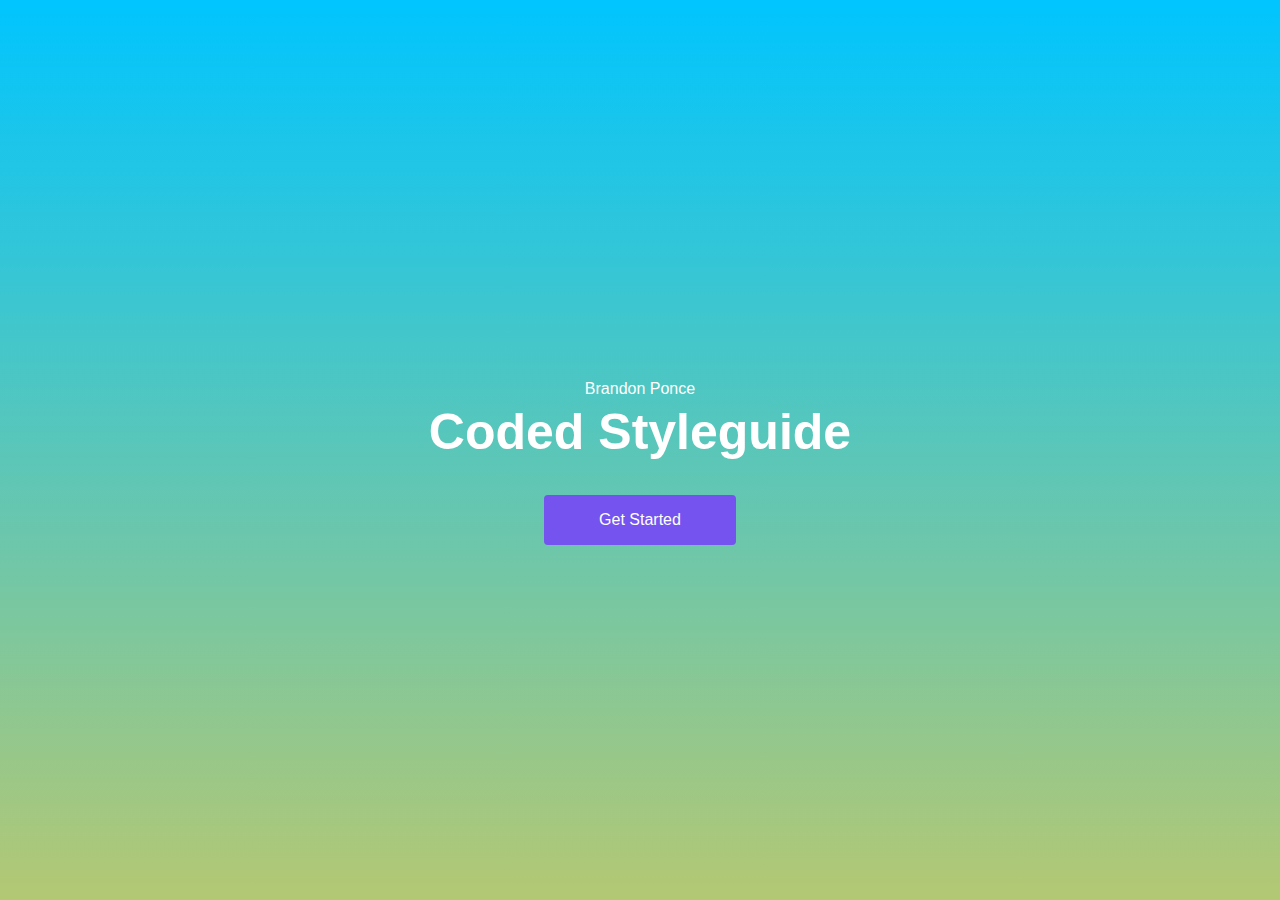
<file: index.html>
<!DOCTYPE html>
<html lang="en">
<head>

  <!-- Basic Page Needs
  –––––––––––––––––––––––––––––––––––––––––––––––––– -->
  <meta charset="utf-8">
  <title>Brandon Ponce - Home</title>

  <!-- Mobile Specific Metas
  –––––––––––––––––––––––––––––––––––––––––––––––––– -->
  <meta name="viewport" content="width=device-width, initial-scale=1">

  <!-- CSS
  –––––––––––––––––––––––––––––––––––––––––––––––––– -->
  <link rel="stylesheet" href="css/normalize.css">
  <link rel="stylesheet" href="css/style.css">

</head>
<body class="home">

  <!-- Primary Page Layout
  –––––––––––––––––––––––––––––––––––––––––––––––––– -->
  <div class="container">
  	<div class="row">
	  	<p>Brandon Ponce</p>
	    <h1>Coded Styleguide</h1>
	    <a class="button" href="layouts.html">Get Started</a>
  	</div>
  </div>

	<!-- End Document
  –––––––––––––––––––––––––––––––––––––––––––––––––– -->
  
  <script src="./script.js"></script>
  
</body>
</html>

<script src="./script.js"></script>

<body>
</html>
</file>
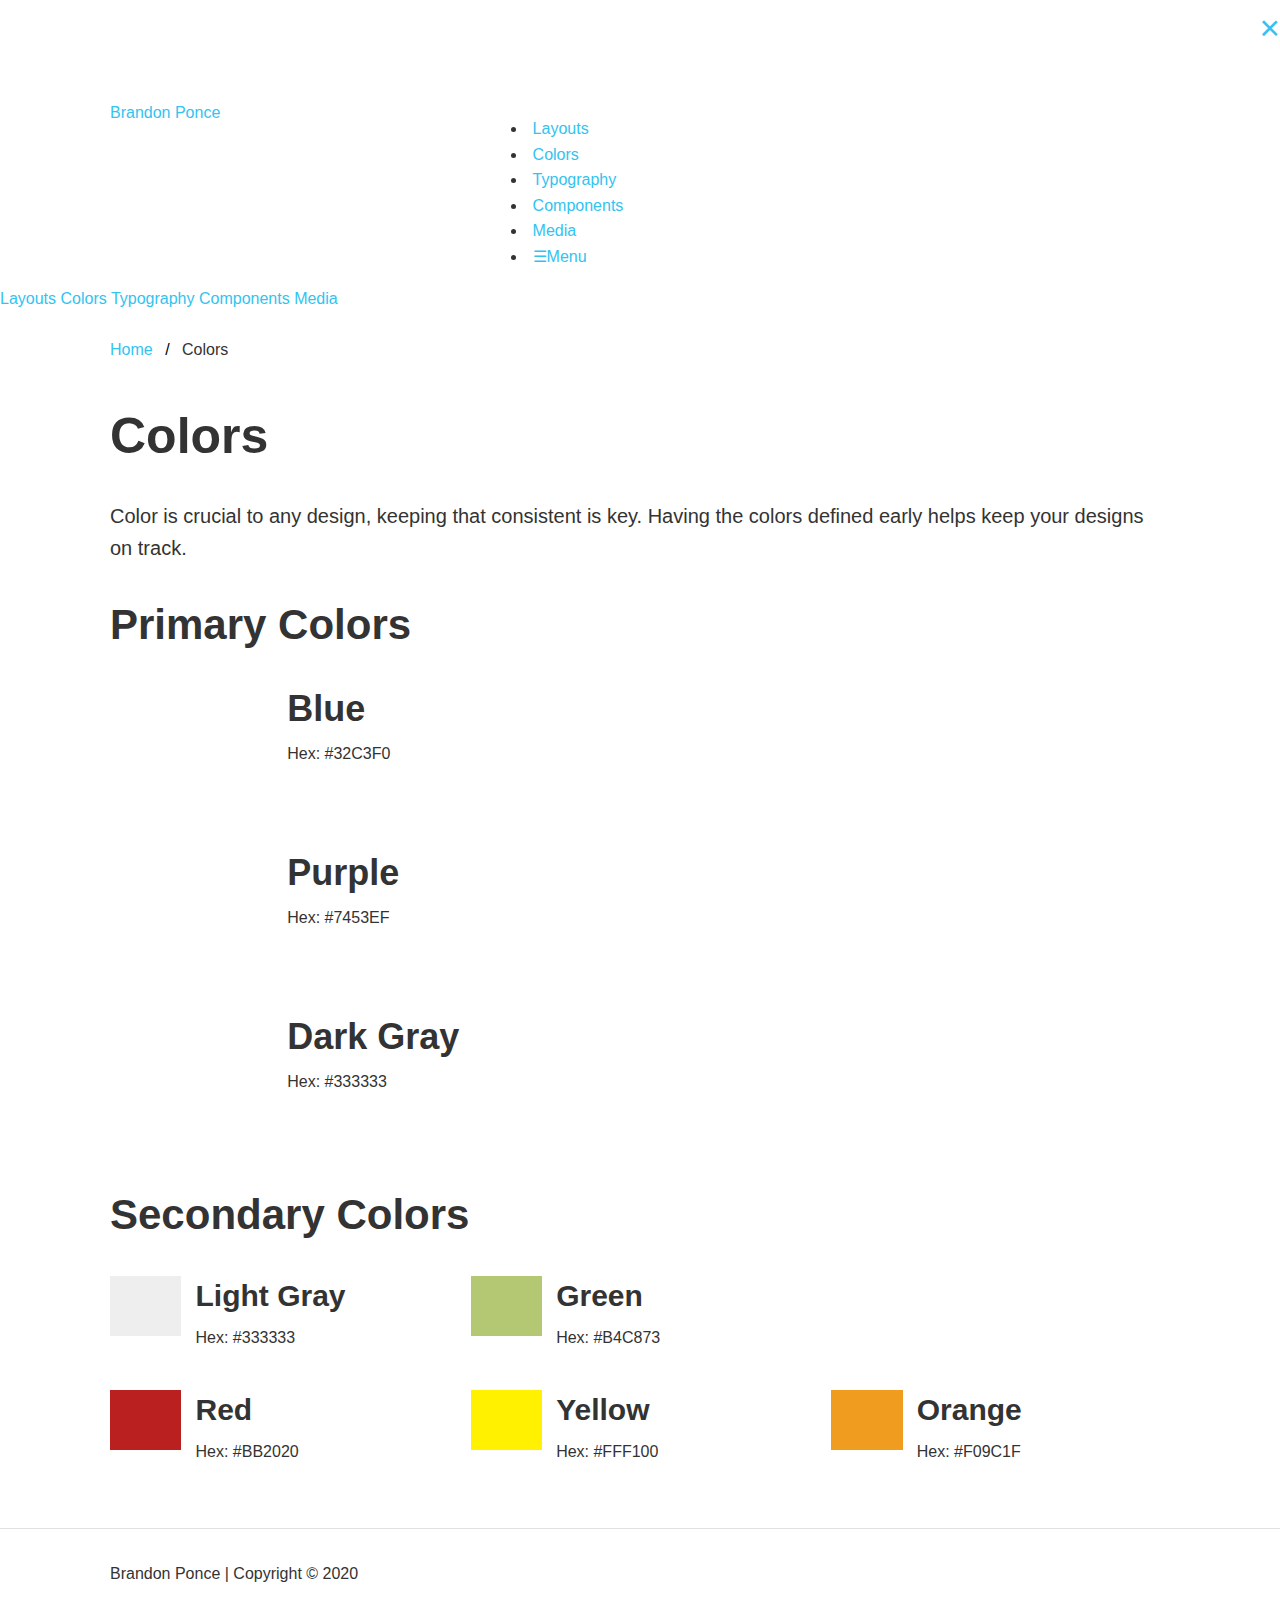
<file: colors.html>
<!DOCTYPE html>
<html lang="en">
<head>

        <!-- Basic Page Needs -------------------------------------------------->
        <meta charset="utf-8">
        <title>Brandon Ponce - Colors</title>

        <!-- Mobile Specific Metas -------------------------------------------------->
        <meta name="viewport" content="width=device-width, initial-scale=1">

        <!-- CSS -------------------------------------------------->
        <link rel="stylesheet" href="css/normalize.css">
        <link rel="stylesheet" href="css/style.css">

    </head>
        
        <body class="colors">

            <nav>
                <div class="container">
                    <div class="logo four columns">
                        <a href="/">Brandon Ponce</a>
                    </div>
                <div class="topnav eight columns">
                    <ul>
                        <li><a href="layouts.html">Layouts</a></li>
                        <li><a href="colors.html" class="active">Colors</a></li>
                        <li><a href="typography.html">Typography</a></li>
                        <li><a href="components.html">Components</a></li>
                        <li><a href="media.html">Media</a></li>
                        <li class="mobile"><a><span style="cursor:pointer" onclick="openNav()">&#9776;Menu</span></a></li>
                    </ul>
                </div>
            </div>
        </nav>

        <div id="slidenav" class="slidenav">
            <a href="javascript:void(0)" class="closebtn" onclick="closeNav()">&times;</a>
            <a href="layouts.html">Layouts</a>
                <a href="colors.html">Colors</a>
                <a href="typography.html">Typography</a>
                <a href="components.html">Components</a>
                <a href="media.html">Media</a>
        </div>

        <!-- Primary Page Layout -------------------------------------------------->
        <div class="container">

            <ul class="breadcrumb">
                <li><a href="/">Home</a></li>
                <li>Colors</li>
            </ul>

            <h1>Colors</h1>
            <p class="lead">Color is crucial to any design, keeping that consistent is key. Having the colors defined early helps keep your designs on track.</p>

            <h2>Primary Colors</h2>
            <div class="row primary">
                <div class="two columns">
                    <div class="color primary-1">
                </div>
            </div>
            <div class="ten columns">
                <h3>Blue</h3>
                <p>Hex: #32C3F0</p>
            </div>
        </div>

        <div class="row primary">
            <div class="two columns">
                <div class="color primary-2">
            </div>
        </div>
        <div class="ten columns">
            <h3>Purple</h3>
            <p>Hex: #7453EF</p>
        </div>
    </div>

    <div class="row primary">
        <div class="two columns">
            <div class="color primary-3">
            </div>
        </div>
        <div class="ten columns">
            <h3>Dark Gray</h3>
            <p>Hex: #333333</p>
        </div>
    </div>

    <h2>Secondary Colors</h2>
    <div class="row">
        <div class="four columns">
            <div class="three columns">
                <div class="color secondary-1"></div>
            </div>
            <div class="eight columns">
                <h4>Light Gray</h4>
                <p>Hex: #333333</p>
            </div>
        </div>

        <div class="four columns">
            <div class="three columns">
                <div class="color secondary-3"></div>
            </div>
            <div class="eight columns">
                <h4>Green</h4>
                <p>Hex: #B4C873</p>
            </div>
        </div>
    </div>

            <div class="row">
                <div class="four columns">
                    <div class="three columns">
                        <div class="color secondary-4"></div>
                    </div>
                    <div class="eight columns">
                        <h4>Red</h4>
                        <p>Hex: #BB2020</p>
                    </div>
                </div>
            
                <div class="four columns">
                    <div class="three columns">
                        <div class="color secondary-5"></div>
                    </div>
                    <div class="eight columns">
                        <h4>Yellow</h4>
                        <p>Hex: #FFF100</p>
                    </div>
                </div>

                <div class="four columns">
                    <div class="three columns">
                        <div class="color secondary-6"></div>
                    </div>
                    <div class="eight columns">
                        <h4>Orange</h4>
                        <p>Hex: #F09C1F</p>
                    </div>
                </div>
            </div>
        </div>

        <footer>
            <div class="container">
                <p>Brandon Ponce     |     Copyright © 2020</p>
            </div>
        </footer>

        <!-- End Document -------------------------------------------------->
        
        <script src="./script.js"></script>

        </body>
        </html>
</file>
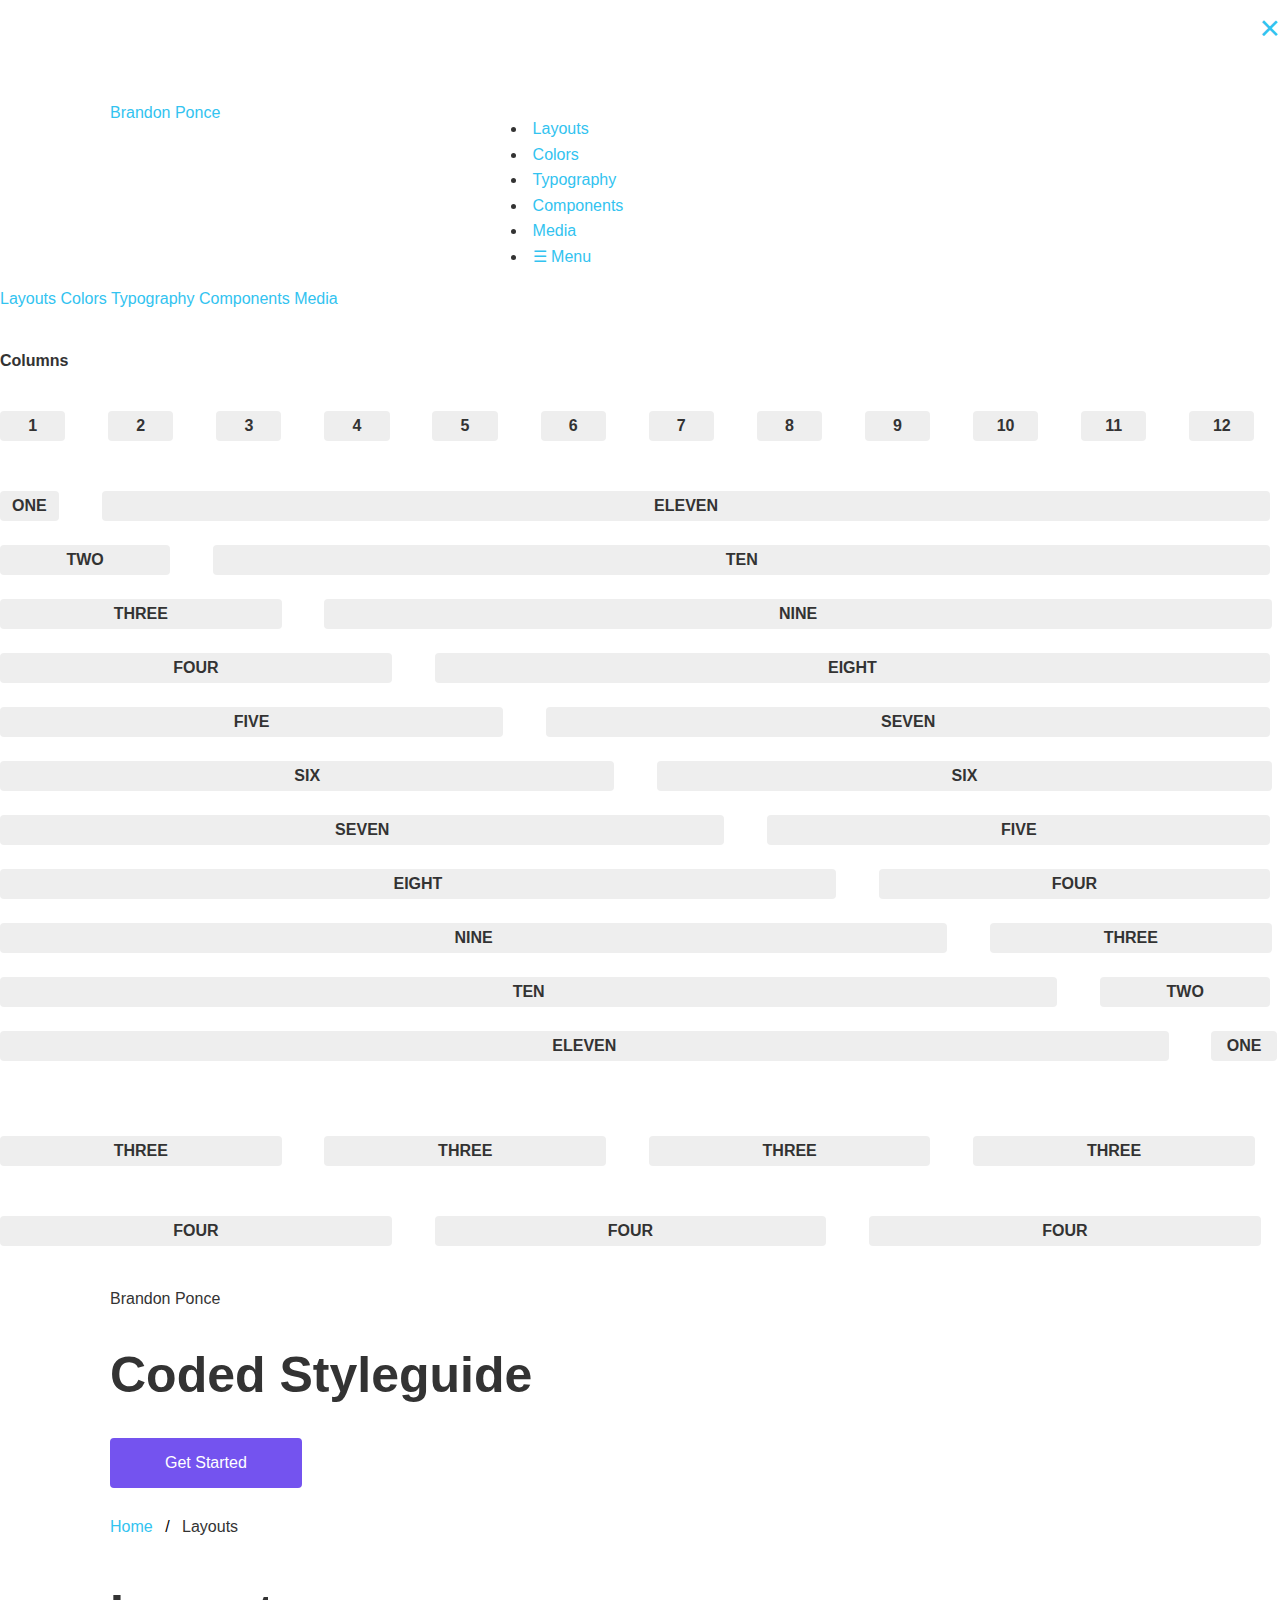
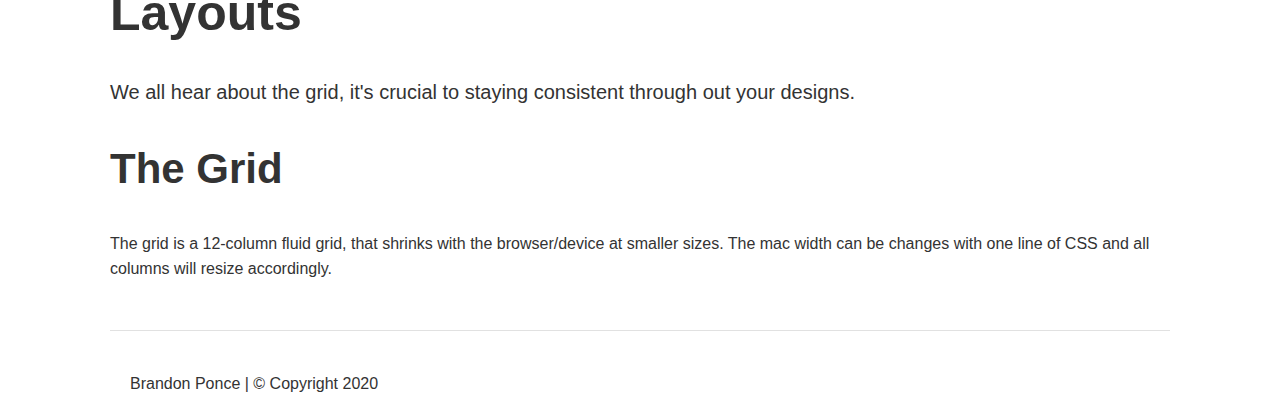
<file: layouts.html>
<!DOCTYPE html>
<html lang="en">
<head>

  <!-- Basic Page Needs
  –––––––––––––––––––––––––––––––––––––––––––––––––– -->
  <meta charset="utf-8">
  <title>Brandon Ponce - Layouts</title>

  <!-- Mobile Specific Metas
  –––––––––––––––––––––––––––––––––––––––––––––––––– -->
  <meta name="viewport" content="width=device-width, initial-scale=1">

  <!-- CSS
  –––––––––––––––––––––––––––––––––––––––––––––––––– -->
  <link rel="stylesheet" href="css/normalize.css">
  <link rel="stylesheet" href="css/style.css">

</head>
<body class="layouts">

    <nav>
        <div class="container">
            <div class="logo four columns">
                <a href="/">Brandon Ponce</a>
            </div> 
            <div class="topnav eight columns">
                <ul>
                    <li><a href="layouts.html" class="active">Layouts</a></li>
                    <li><a href="colors.html">Colors</a></li>
                    <li><a href="typography.html">Typography</a></li>
                    <li><a href="components.html">Components</a></li>
                    <li><a href="media.html">Media</a></li>
                    <li class="mobile"><a><span style="cursor:pointer" onclick="openNav()">&#9776; Menu</span></a></li>
                </ul>
            </div>
        </div>
    </nav>

    <div id="slidenav" class="slidenav">
        <a href="javascript:void(0)" class="closebtn" onclick="closeNav()">&times;</a>
        <a href="layouts.html">Layouts</a>
        <a href="colors.html">Colors</a>
        <a href="typography.html">Typography</a>
        <a href="components.html">Components</a>
        <a href="media.html">Media</a>
    </div>

  <!-- Primary Page Layout
  –––––––––––––––––––––––––––––––––––––––––––––––––– -->
   <div class="example-grid docs-example">
       <h6>Columns</h6>
    <div class="row">
        <div class="one columns">1</div>
        <div class="one columns">2</div>
        <div class="one columns">3</div>
        <div class="one columns">4</div>
        <div class="one columns">5</div>
        <div class="one columns">6</div>
        <div class="one columns">7</div>
        <div class="one columns">8</div>
        <div class="one columns">9</div>
        <div class="one columns">10</div>
        <div class="one columns">11</div>
        <div class="one columns">12</div>
    </div>
    <br>
    <div class="row">
        <div class="one column">One</div>
        <div class="eleven columns">Eleven</div>
    </div>
    <div class="row">
        <div class="two columns">Two</div>
        <div class="ten columns">Ten</div>
    </div>
    <div class="row">
        <div class="three columns">Three</div>
        <div class="nine columns">Nine</div>
    </div>
    <div class="row">
        <div class="four columns">Four</div>
        <div class="eight columns">Eight</div>
    </div>
    <div class="row">
        <div class="five columns">Five</div>
        <div class="seven columns">Seven</div>
    </div>
    <div class="row">
        <div class="six columns">Six</div>
        <div class="six columns">Six</div>
    </div>
    <div class="row">
        <div class="seven columns">Seven</div>
        <div class="five columns">Five</div>
    </div>
    <div class="row">
        <div class="eight columns">Eight</div>
        <div class="four columns">Four</div>
    </div>
    <div class="row">
        <div class="nine columns">Nine</div>
        <div class="three columns">Three</div>
    </div>
    <div class="row">
        <div class="ten columns">Ten</div>
        <div class="two columns">Two</div>
    </div>
    <div class="row">
        <div class="eleven columns">Eleven</div>
        <div class="one columns">One</div>
    </div>
    <br>
    <br>
    <div class="row">
        <div class="three columns">Three</div>
        <div class="three columns">Three</div>
        <div class="three columns">Three</div>
        <div class="three columns">Three</div>
    </div>
    <br>
    <div class="row">
        <div class="four columns">Four</div>
        <div class="four columns">Four</div>
        <div class="four columns">Four</div>
    </div>
   </div>
</div>

  <div class="container">
  	<div class="row">
	  	<p>Brandon Ponce</p>
	    <h1>Coded Styleguide</h1>
	    <a class="button" href="layouts.html">Get Started</a>
  	</div>
  </div>

  <div class="container">

    <ul class="breadcrumb">
        <li><a href="/">Home</a></li>
        <li>Layouts</li>
    </ul>

    <h1>Layouts</h1>
    <p class="lead">We all hear about the grid, it's crucial to staying consistent through out your designs.</p>

    <h2>The Grid</h2>
    <p>The grid is a 12-column fluid grid, that shrinks with the browser/device at smaller sizes. The mac width can be changes with one line of CSS and all columns will resize accordingly.</p>

    <footer>
        <div class="container">
            <p>Brandon Ponce   |  © Copyright 2020</p>
        </div>
    </footer>

	<!-- End Document
  –––––––––––––––––––––––––––––––––––––––––––––––––– -->
  
  <script src="./script.js"></script>
  
</body>
</html>

<script src="./script.js"></script>

<body>
</html>
</file>
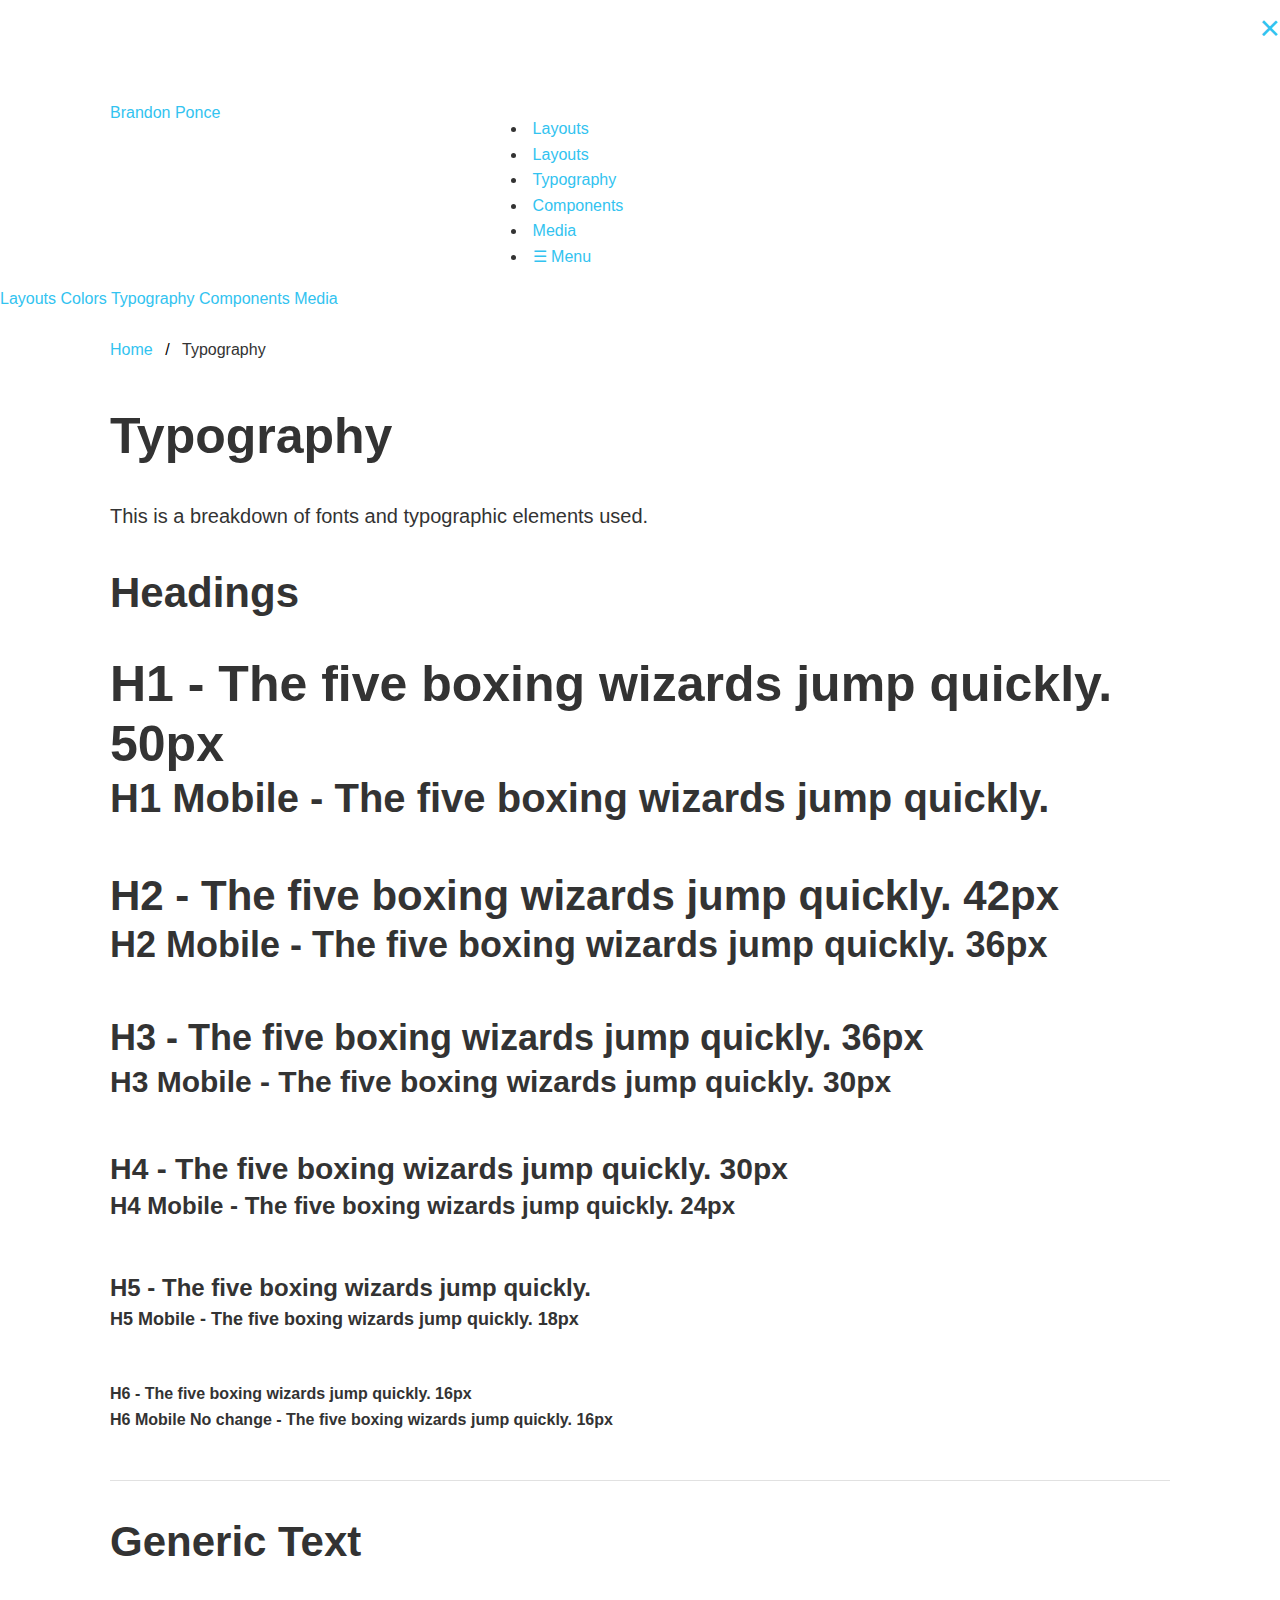
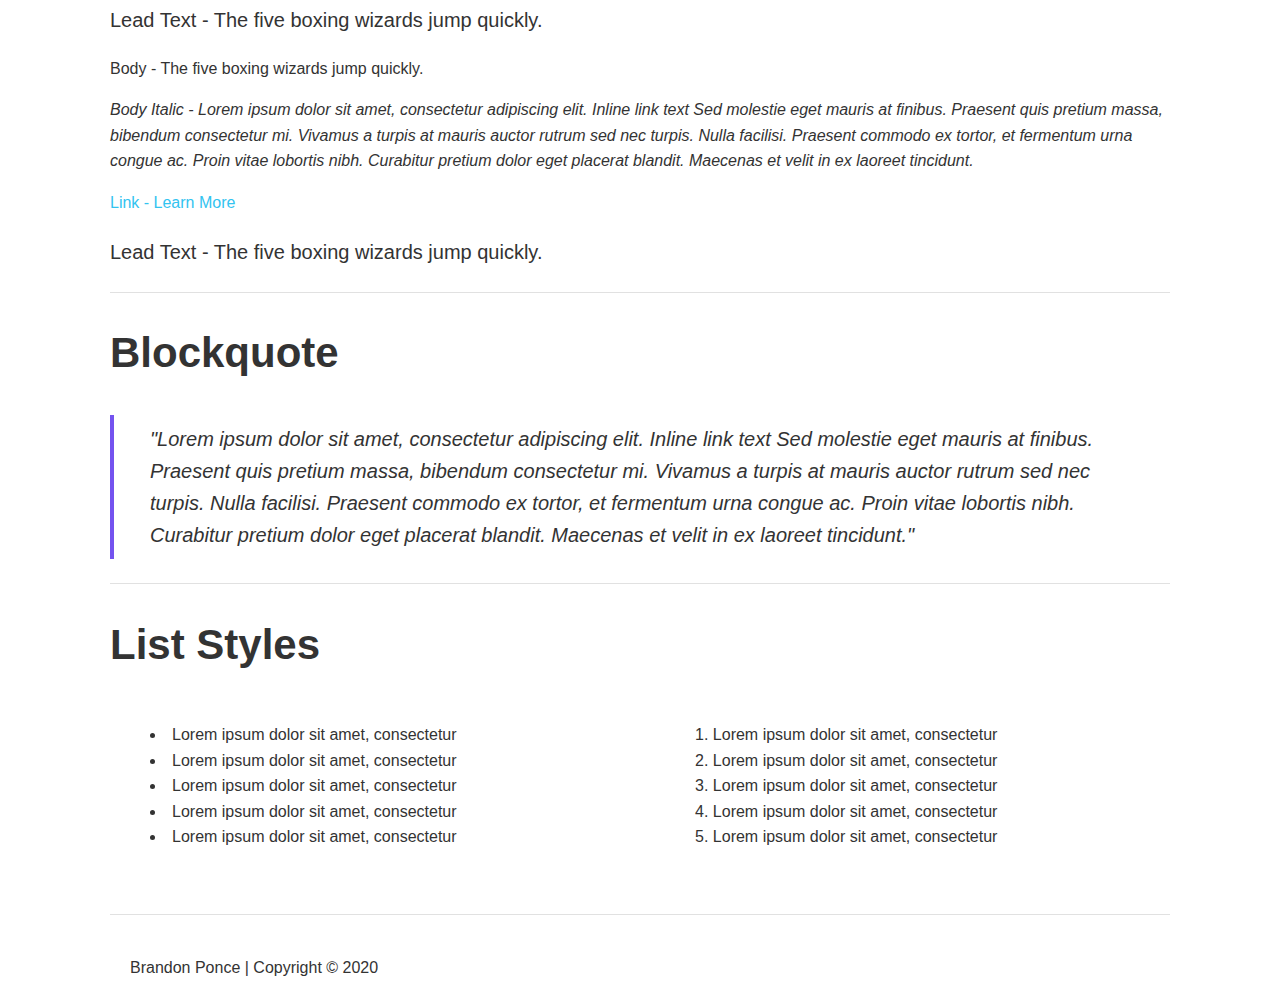
<file: typography.html>
<!DOCTYPE html>
<html lang="en">
<head>

<!-- Basic Page Needs -------------------------------------------------->

<meta charset="utf-8">
<title>Brandon Ponce - Typography</title>

<!-- Mobile Specific Metas -------------------------------------------------->
<meta name="viewport" content="width=device-width, initial-scale=1">

<!-- CSS -------------------------------------------------->
<link rel="stylesheet" href="css/normalize.css">
<link rel="stylesheet" href="css/style.css">

</head>

<body class="typography">

    <nav>
        <div class="container">
            <div class="logo four columns">
                <a href="/">Brandon Ponce</a>
            </div>
            <div class="topnav eight columns">
                <ul>
                    <li><a href="layouts.html">Layouts</a></li>
                    <li><a href="colors.html">Layouts</a></li>
                    <li><a href="typography.html" class="active">Typography</a></li>
                    <li><a href="components.html">Components</a></li>
                    <li><a href="media.html">Media</a></li>
                    <li class="mobile"><a><span style="cursor:pointer" onclick="openNav()">&#9776; Menu</span></a></li>
                </ul>
            </div>
        </div>
    </nav>

    <div id="slidenav" class="slidenav">
        <a href="javascript:void(0)" class="closebtn" onclick="closeNav()">&times;</a>
        <a href="layouts.html">Layouts</a>
            <a href="colors.html">Colors</a>
            <a href="typography.html">Typography</a>
            <a href="components.html">Components</a>
            <a href="media.html">Media</a>
    </div>

<!-- Primary Page Layout -------------------------------------------------->
<div class="container">
    <ul class="breadcrumb">
        <li><a href="/">Home</a></li>
        <li>Typography</li>
    </ul>

    <h1>Typography</h1>
    <p class="lead">This is a breakdown of fonts and typographic elements used.</p>

    <h2>Headings</h2>
    <div class="row">
        <h1>H1 - The five boxing wizards jump quickly. 50px</h1>
        <h1 class="mobile">H1 Mobile - The five boxing wizards jump quickly.</h1>
    </div>
    <div class="row">
        <h2>H2 - The five boxing wizards jump quickly. 42px</h2>
        <h2 class="mobile">H2 Mobile - The five boxing wizards jump quickly. 36px</h2>
    </div>
    <div class="row">
        <h3>H3 - The five boxing wizards jump quickly. 36px</h3>
        <h3 class="mobile"> H3 Mobile - The five boxing wizards jump quickly. 30px</h3>
    </div>
    <div class="row">
        <h4>H4 - The five boxing wizards jump quickly. 30px</h4>
        <h4 class="mobile">H4 Mobile - The five boxing wizards jump quickly. 24px</h4>
    </div>
    <div class="row">
        <h5>H5 - The five boxing wizards jump quickly.</h5>
        <h5 class="mobile">H5 Mobile - The five boxing wizards jump quickly. 18px</h5>
    </div>
    <div class="row">
        <h6>H6 - The five boxing wizards jump quickly. 16px</h6>
        <h6 class="mobile">H6 Mobile No change - The five boxing wizards jump quickly. 16px</h6>
    </div>

    <hr>

    <h2>Generic Text</h2>

    <p class="lead">Lead Text - The five boxing wizards jump quickly.</p>

    <p>Body - The five boxing wizards jump quickly.</p>

    <p class="italic">Body Italic - Lorem ipsum dolor sit amet, consectetur adipiscing elit. Inline link text Sed molestie eget mauris at finibus. Praesent quis pretium massa, bibendum consectetur mi. Vivamus a turpis at mauris auctor rutrum sed nec turpis. Nulla facilisi. Praesent commodo ex tortor, et fermentum urna congue ac. Proin vitae lobortis nibh. Curabitur pretium dolor eget placerat blandit. Maecenas et velit in ex laoreet tincidunt.</p>

    <a href="#">Link - Learn More</a>

    <p class="lead">Lead Text - The five boxing wizards jump quickly.</p>

    <hr>

    <h2>Blockquote</h2>

    <blockquote>
        "Lorem ipsum dolor sit amet, consectetur adipiscing elit. Inline link text Sed molestie eget mauris at finibus. Praesent quis pretium massa, bibendum consectetur mi. Vivamus a turpis at mauris auctor rutrum sed nec turpis. Nulla facilisi. Praesent commodo ex tortor, et fermentum urna congue ac. Proin vitae lobortis nibh. Curabitur pretium dolor eget placerat blandit. Maecenas et velit in ex laoreet tincidunt."
    </blockquote>

    <hr>

    <h2>List Styles</h2>

    <div class="row">
        <div class="row">
            <div class="six columns">
                <ul>
                    <li>Lorem ipsum dolor sit amet, consectetur</li>
                    <li>Lorem ipsum dolor sit amet, consectetur</li>
                    <li>Lorem ipsum dolor sit amet, consectetur</li>
                    <li>Lorem ipsum dolor sit amet, consectetur</li>
                    <li>Lorem ipsum dolor sit amet, consectetur</li>
                </ul>
            </div>
            <div class="six columns">
                <ol>
                    <li>Lorem ipsum dolor sit amet, consectetur</li>
                    <li>Lorem ipsum dolor sit amet, consectetur</li>
                    <li>Lorem ipsum dolor sit amet, consectetur</li>
                    <li>Lorem ipsum dolor sit amet, consectetur</li>
                    <li>Lorem ipsum dolor sit amet, consectetur</li>
                </ol>
            </div>
        </div>

    </div>

    <footer>
        <div class="container">
            <p>Brandon Ponce     |     Copyright © 2020</p>
        </div>
    </footer>

<!-- End Document -------------------------------------------------->
<script src="./script.js"></script>

</body>
</html>
</file>
<file: css/style.css>
/* Base Styles
-------------------------------------------------- */
body {
    font-size: 16px;
    line-height: 1.6;
    font-weight: 400;
    font-family: Helvetica, Arial, sans-serif;
    color: #333;
    margin-top: 100px;
}
img {
    max-width: 100%
}

/* Home Styles
-------------------------------------------------- */
.home {
    background: linear-gradient(180deg, #00C5FF 0%, #B4C873 100%) no-repeat;
    color: #FFF;
    height: 100vh;
    margin: 0;
}
.home .container {
    padding-top: 40vh;
    text-align: center;
}
.home p {
    margin-bottom: 0;
}
.home h1 {
    margin-top: 0;
}

/* Breadcrumbs
-------------------------------------------------- */
ul.breadcrumb {
    padding: 10px 16px 10px 0;
    list-style: none;
}
ul.breadcrumb li {
    display: inline;
}
ul.breadcrumb li+li:before {
    padding: 8px;
    color: black;
    content: "/\00a0";
}

/* Grid
-------------------------------------------------- */
.container {
    position: relative;
    max-width: 1060px;
    margin: 0 auto;
    padding: 0 20px;
}
.column,
.columns {
    display: inline-block;
    vertical-align: top;
    margin-left: 3%;
}
.column:first-child,
.columns:first-child {
    margin-left: 0;
}
.one.column {
    width: 4.6%;
}
.one.columns {
    width: 5.1%
}
.two.columns {
    width: 13.3%;
}
.three.columns {
    width: 22%;
}
.four.columns {
    width: 30.6%;
}
.five.columns {
    width: 39.3%;
}
.six.columns {
    width: 48%;
}
.seven.columns {
    width: 56.6%;
}
.eight.columns {
    width: 65.3%;
}
.nine.columns {
    width: 74.0%;
}
.ten.columns {
    width: 82.6%;
}
.eleven.columns {
    width: 91.3%;
}
.twelve.columns {
    width: 100%;
    margin-left: 0;
}

@media (max-width: 550px) {
    .one.column,
    .one.columns,
    .two.columns,
    .three.columns,
    .four.columns,
    .five.columns,
    .six.columns,
    .seven.columns,
    .eight.columns,
    .nine.columns,
    .ten.columns,
    .eleven.columns,
    .twelve.columns {
        width: 100%;
    }
    .column,
        .columns {
            margin-left: 0%;
        }
}
.example-grid .column,
.example-grid .columns {
    background: #EEE;
    text-align: center;
    border-radius: 4px;
    text-transform: uppercase;
    height: 30px;
    line-height: 30px;
    margin-bottom: 24px;
    font-weight: 600;
}

/* Footer
-------------------------------------------------- */
footer {
    border-top: 1px solid #E1E1E1;
    margin-top: 48px;
    padding: 24px 0 0;
}

/* Colors Styles -------------------------------------------------- */
.colors .row {
    margin-bottom: 24px;
}
.colors h3 {
    margin: 0;
}
.colors h4 {
    margin: 0;
}
.colors p {
    margin-top: 8px;
}
.color {
    width: 100%;
    height: 60px;
}

/* Primary Colors -------------------------------------------------- */
.primary .primary-1,
.primary .primary-2,
.primary .primary-3 {
    height: 140px;
}
pirmary-1 {
    background: #32C3F0;
}
primary-2 {
    background: #7453EF;
}
primary-3 {
    background: #333;
}

/* Secondary Colors -------------------------------------------------- */
.secondary-1 {
    background: #EEE;
}
.secondary-2 {
    background: #CAC7BB;
}
.secondary-3 {
    background: #B4C873;
}
.secondary-4 {
    background: #BB2020;
}
.secondary-5 {
    background: #FFF100;
}
.secondary-6 {
    background: #F09C1F;
}

/* Typography Page Specifics -------------------------------------------------- */
.typography .row {
    margin-bottom: 48px;
}
.typography .row h1,
.typography .row h2,
.typography .row h3,
.typography .row h4,
.typography .row h5,
.typography .row h6 {
    margin: 0;
}

/* Typography -------------------------------------------------- */
h1, h2, h3, h4, h5, h6 {
    font-weight: bold;
}
h1 {
    font-size: 50px;
    line-height: 1.2;
}
h2 {
    font-size: 42px;
    line-height: 1.25;
}
h3 {
    font-size: 36px;
    line-height: 1.3;
}
h4 {
    font-size: 30px;
    line-height: 1.35;
}
h5 {
    font-size: 24px;
    line-height: 1.5;
}
h6 {
    font-size: 16px;
    line-height: 1.6;
}

h1.mobile {
    font-size: 40px;
}
h2.mobile {
    font-size: 36px;
}
h3.mobile {
    font-size: 30px;
}
h4.mobile {
    font-size: 24px;
}
h5.mobile {
    font-size: 18px;
}
h6.mobile {
    font-size: 16px;
}

@media (max-width: 550px) {
    h1 {
        font-size: 36px;
    }
    h2 {
        font-size: 36px;
    }
    h3 {
        font-size: 30px;
    }
    h4 {
        font-size: 24px;
    }
    h5 {
        font-size: 18px;
    }
    h6 {
        font-size: 16px;
    }
    .mobile {
        display: none;
    }
}

hr {
    margin-top: 24px;
    margin-bottom: 24px;
    border-width: 0;
    border-top: 1px solid #E1E1E1;
}
p.lead {
    font-size: 20px;
    line-height: 1.6;
}
p.italic {
    font-style: italic;
}

/* Links -------------------------------------------------- */
a {
    color: #32C3F0;
    text-decoration: none;
}
a:hover {
    color: #2799BD;
    text-decoration: underline;
}

/* Blockquote -------------------------------------------------- */
blockquote {
    border-left: 4px solid #7453EF;
    font-style: italic;
    font-size: 20px;
    line-height: 1.6;
    margin-left: 0;
    padding: 8px 0 8px 36px;
}

/* Lists -------------------------------------------------- */
ul {
    list-style: disc inside;
}
ol {
    list-style: decimal inside;
}

/* Form Elements -------------------------------------------------- */
label,
legend {
    display: block;
    font-weight: bold;
}
text area {
    min-height: 65px;
    padding-top: 6px;
    padding-bottom: 6px;
    resize: none;
}
input[type="email"],
input[type="number"],
input[type="search"],
input[type="text"],
input[type="tel"],
input[type="url"],
input[type="password"],
textarea,
select {
    padding: 6px 2%;
    background-color: #fff;
    border: 1px solid #D1D1D1;
    border-radius: 4px;
    box-shadow: none;
    width: 96%;
}
input[type="email"],
input[type="number"],
input[type="search"],
input[type="text"],
input[type="tel"],
input[type="url"],
input[type="password"],
textarea {
    -webkit-appearance: none;
        -moz-appearance: none;
            appearance: none; }

input[type="email"]:focus,
input[type="number"]:focus,
input[type="search"]:focus,
input[type="text"]:focus,
input[type="tel"]:focus,
input[type="url"]:focus,
input[type="password"]:focus,
textarea:focus,
select:focus {
    border: 1px solid #33C3F0;
    outline: 0; }

input[type="checkbox"],
input[type="radio"] {
    display: inline;
}
select {
    width: 100%;
}
.radio-checkbox input,
.radio-checkbox label {
    display: inline-block;
    vertical-align: middle;
    font-weight: normal;
}
.radio-checkbox label {
    margin-left: 8px;
    margin-top: 5px;
}

/* Buttons -------------------------------------------------- */
.button,
button,
input[type="submit"],
input[type="reset"],
input[type="button"] {
    display: inline-block;
    padding: 10px 5%;
    color: #FFF;
    text-align: center;
    text-decoration: none;
    background-color: #7453EF;
    border: 2px solid #7453EF;
    cursor: pointer;
    border-radius: 4px;
}
.button:hover,
button:hover,
input[type="submit"]:hover,
input[type="reset"]:hover,
input[type="button"]:hover {
    color: #FFF;
    border: 2px solid #5C41BD;
    background-color: #5C41BD;
    outline: 0;
    text-decoration: none;
}
.button.outline {
    background-color: transparent;
    color: #7453EF;
}
.button.outline:hover {
    background-color: #7453EF;
    border: 2px solid #7453EF;
    color: #FFF;
}
.button-row .button {
    width: 90%
}

table {
    width: 100%;
}
th,
td {
    padding: 12px 15px;
    text-align: left;
    border-bottom: 1px solid #E1E1E1;
}
th:first-child,
td:first-child {
    padding-left: 0;
}
th:last-child,
td:last-child {
    padding-right: 0;
}

 .tab {
     overflow: hidden;
     border-bottom: 1px solid #ccc;
 }
 .tab button {
     background-color: #EEEEEE;
     color: #333;
     float: left;
     border: none;
     outline: none;
     cursor: pointer;
     padding: 14px 16px;
     transition: 0.3s;
     font-weight: bold;
     border-radius: 0;
     margin-right: 1px;
 }
 .tab button:hover {
     background-color: #CAC7BB;
 }
 .tab button.active {
     background-color: #CAC7BB;
 }
 .tabcontent {
     display: none;
     padding: 6px 12px;
     border: 1px solid #ccc;
     border-top: none;
 }

 .accordion {
     background-color: #EEEEEE;
     color: #333;
     cursor: pointer;
     padding: 16px;
     width: 100%;
     border: none;
     text-align: left;
     outline: none;
     transition: 0.4s;
     margin-bottom: 1px;
     border-radius: 0;
 }
 .accordion.active,
 .accordion:hover {
     background-color: #CAC7BB;
     border: none;
     color: inherit;
 }
 .accordion.active:after {
     content: "\2212";
 }
 .panel {
     padding: 0 18px;
     background-color: white;
     max-height: 0;
     overflow: hidden;
     transition: max-height 0.2s ease-out;
 }

 .expanding-grid {
     text-align: center;
 }
 .expanding-grid h6 {
     margin: 0;
 }
 .expanding-grid .column {
     text-align: center;
     font-size: 25px;
     cursor: pointer;
     color: white;
 }
 img.headshot {
        border-radius: 100%;
 }
 .containerTab {
        position: relative;
        border-top: 1px solid #CCC;
        border-bottom: 1px solid #CCC;
    margin-top: 36px;
 }
 .closebtn {
     position: absolute;
     right: 0;
     top: 0;
     font-size: 35px;
     cursor: pointer;
 }

 .card {
     background: #EEEEEE;
     border-radius: 4px;
     text-align: center;
     padding: 2%;
     transition: box-shadow 0.2s ease-out;
 }
 .card:hover {
     box-shadow: 0 0px 8px 0 rgba(0,0,0,0.25);
 }
 .card.three.columns {
     width: 18%;
 }
 @media (max-width: 800px) {
     .card.three.columns {
         width: 43%;
         margin: 0 1%;
         margin-bottom: 24px;
     }
 }
 @media (max-width: 550px) {
     .card.three.columns {
         width: 94%
     }
 }
 .card h5 {
     margin: 0;
 }
 .card h6 {
     margin: 24px 0;
 }
 .card p {
     margin: 0;
 }

 .image-container {
     position: relative;
 }
 .image-container img {
     margin-bottom: -8px;
 }
 .image-container .overlay {
     position: absolute;
     top: 0;
     bottom: 0;
     left: 0;
     right: 0;
     height: 100%;
     width: 100%;
     opacity: 0;
     transition: .5s ease;
     background-color: rgba(116,83,239,0.80);
 }
 .image-container:hover .overlay {
     opacity: 1;
 }
 .image-container .text {
     color: white;
     font-size: 24px;
     position: absolute;
     top: 50%;
     left: 36%;
     -webkit-transform: translate(-28%, -50%);
     -ms-transform: translate(-28%, -50%);
     transform: translate(-28%, -50%);
     text-align: center;
 }

/* Video Background -------------------------------------------------- */
.video-bg {
    position: relative;
}
video {
    width: 100%;
    min-height: 100%;
}
.content {
    position: absolute;
    bottom: 8px;
    left: 0;
    background: rgba(0, 0, 0, 0.5);
    color: #f1f1f1;
    width: 92%;
    padding: 20px 4%;
}
@media (max-width: 550px) {
    .content {
        position: relative;
        width: 92%;
        padding: 2% 4%;
        background: rgba(0, 0, 0, 0.8);
    }
}

/* Background Image -------------------------------------------------- */
.stats-section {
    background: url(../images/stats-bg.jpg) no-repeat center center;
    background-size: cover;
    text-align: center;
    padding: 10% 0;
    color: #FFF;
}

/* Slideshow -------------------------------------------------- */
.slick-slide img {
    width: 100%;
}
.slideshow .slick-slide {
    position: relative;
}
.slideshow .slick-slide p {
    position: absolute;
    bottom: 0;
    left: 0;
    background: rgba(0, 0, 0, 0.7);
    color: #FFF;
    padding: 10px 2%;
    margin: 0;
    width: 96%;
    text-align: center;
}
.slick-prev {
    left: 10px;
    z-index: 1;
}
.slick-next {
    right: 10px;
}

/* Carousel -------------------------------------------------- */
.carousel {
    overflow: hidden;
}
.carousel .slick-slide {
    margin: 0 27px;
}
.carousel .slick-list {
    margin: 0 -27px;
}
@media (max-width: 550px) {
    .carousel .slick-slide {
        margin: 0 16px;
    }
    .carousel .slick-list {
        margin: 0 -16px;
    }
}
</file>
